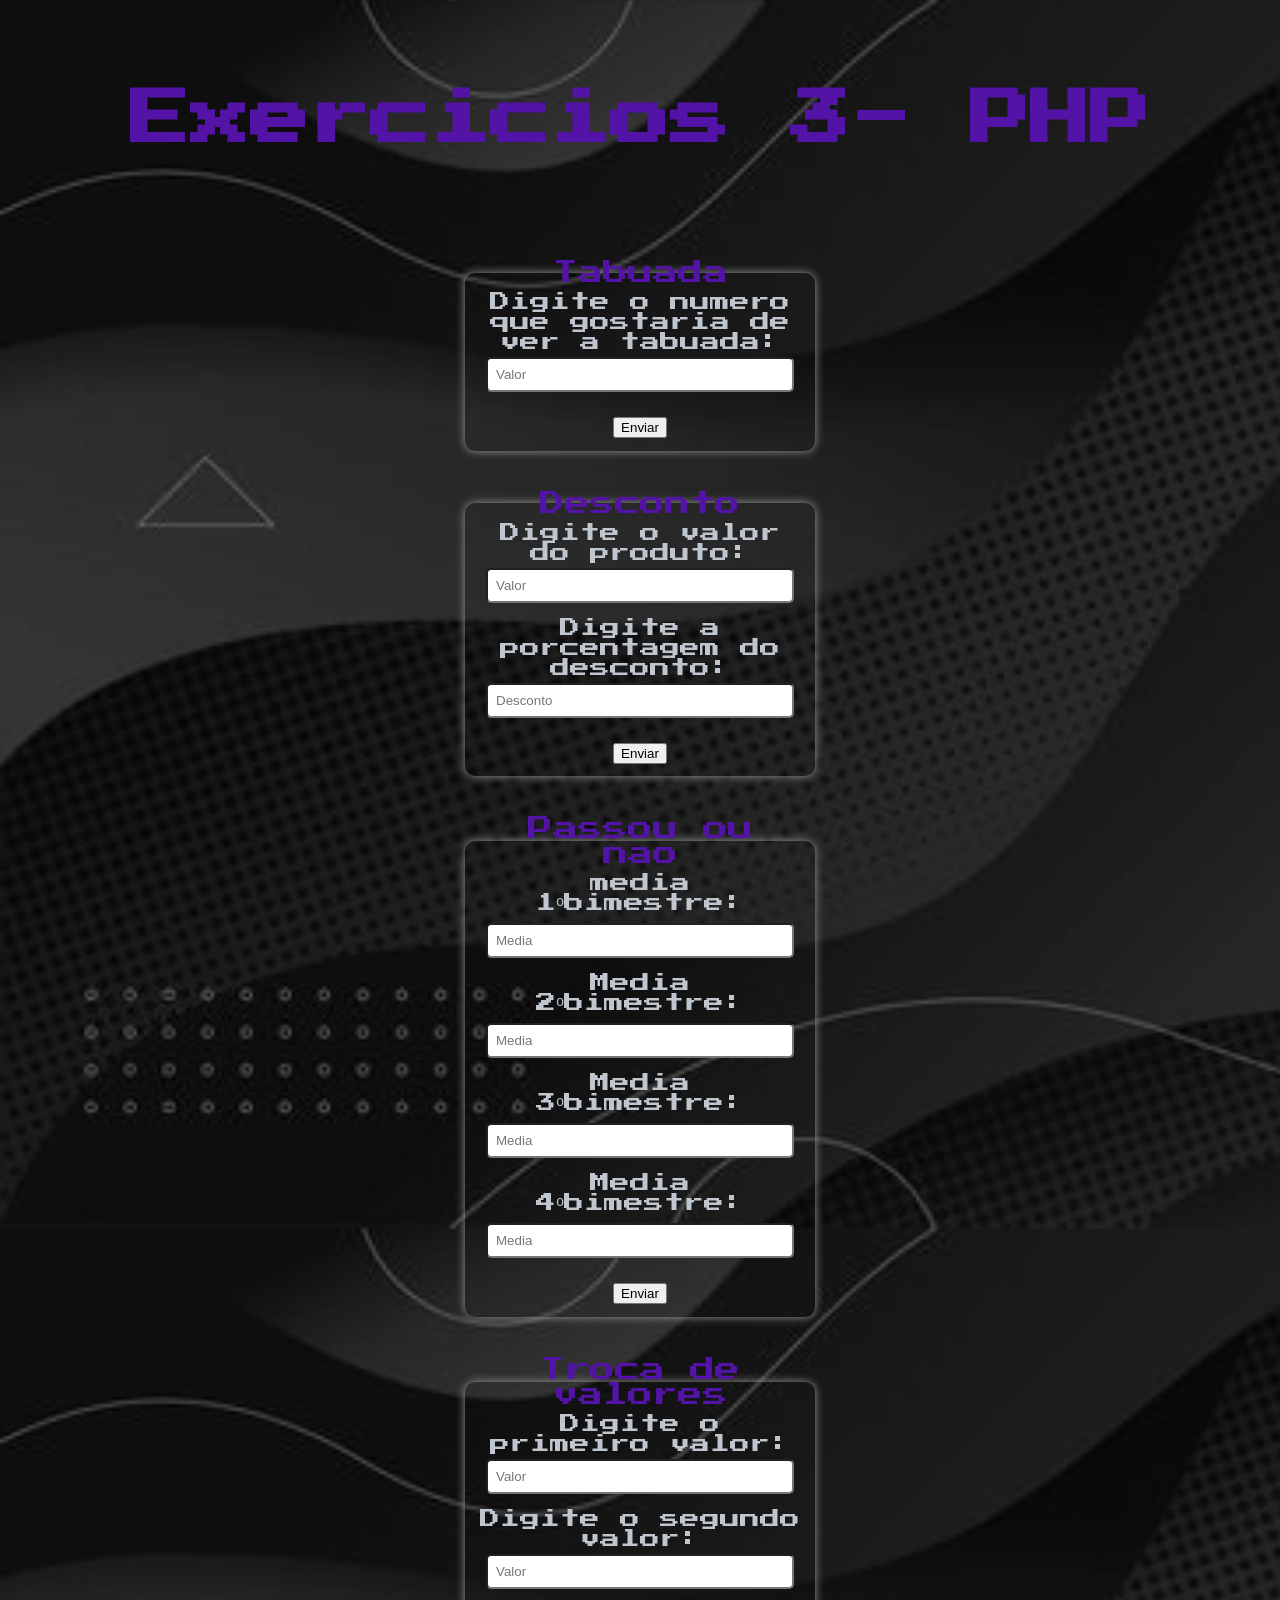
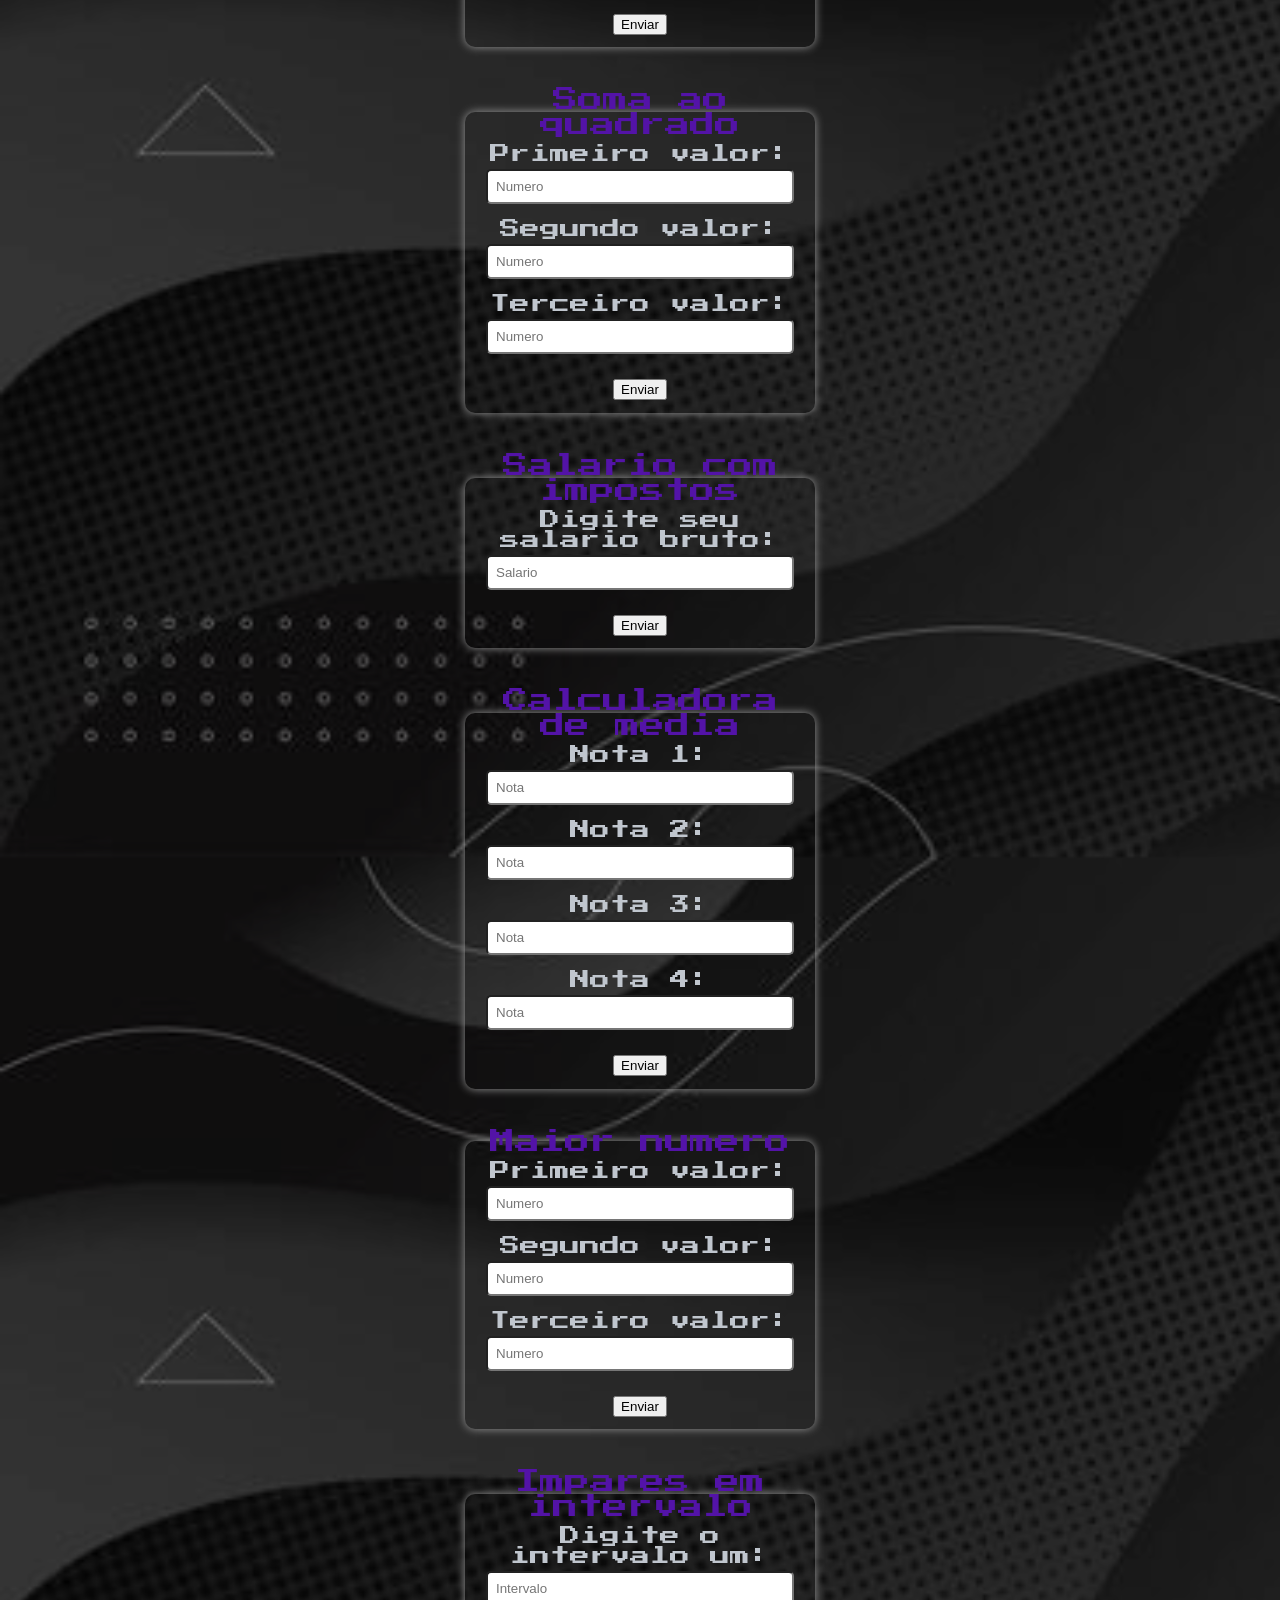
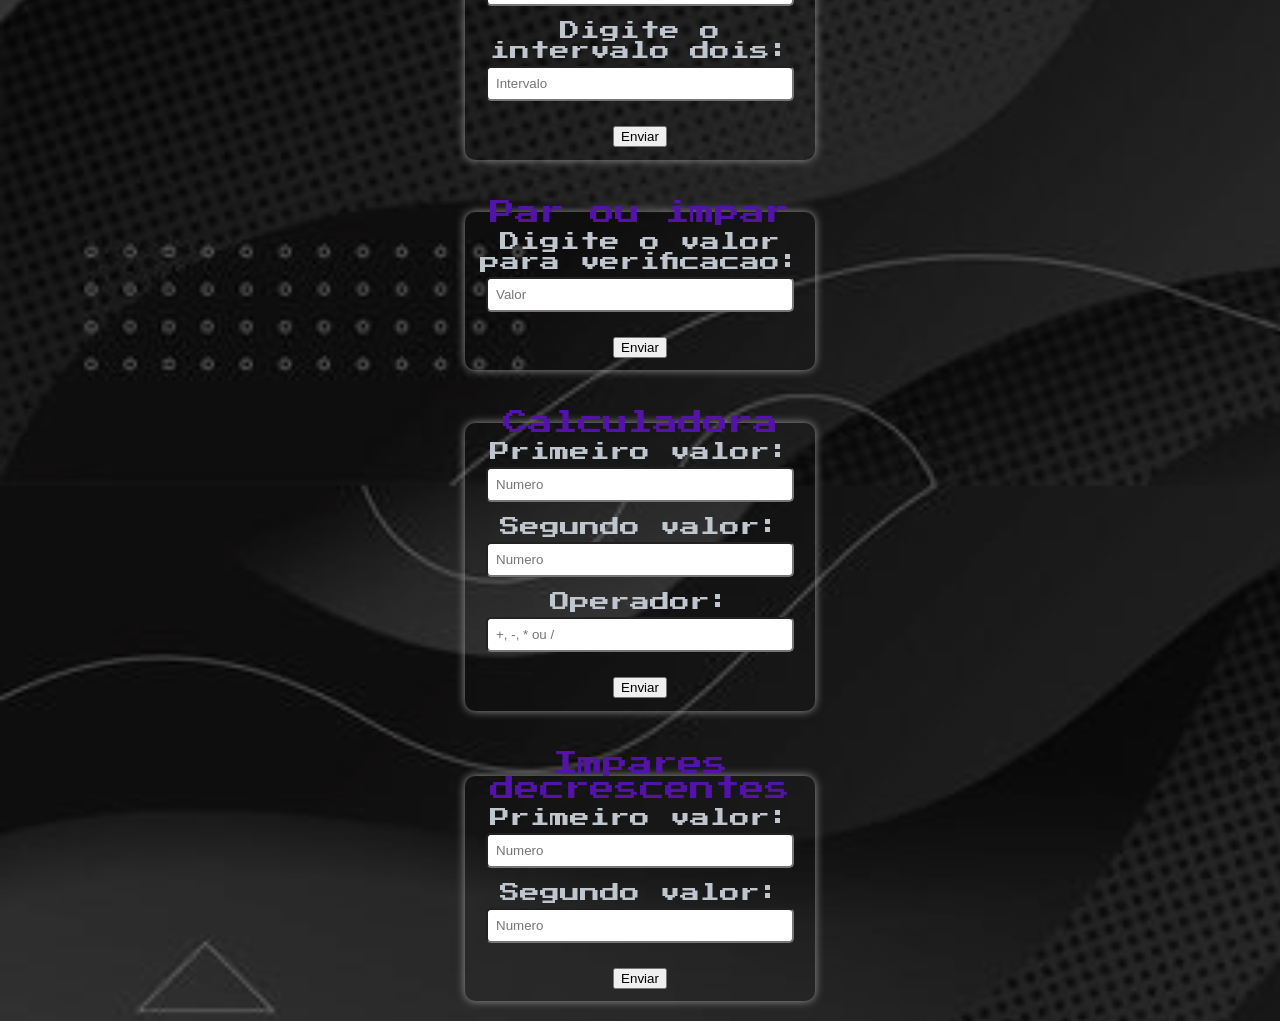
<file: PW II (Programação Web 2)/Atividade Avaliativa 3/index.html>
<!DOCTYPE html>
<html lang="pt-br">
<head>
    <meta charset="UTF-8">
    <meta name="viewport" content="width=device-width, initial-scale=1.0">
    <link rel="stylesheet" href="style.css">
    <title>Exercicios 3</title>
</head>
<body>
<div class="titulo">
    <h1>Exercicios 3- PHP</h1>
</div>

<div class="form">
    <fieldset>
        <legend>Tabuada</legend>
        <form action="processa.php" method="post">
            <label for="tabuada">Digite o numero que gostaria de ver a tabuada:</label> <br>
            <input id="tabuada" type="text" placeholder="Valor" name="tabuada">

            <div class="btn">
                <button type="submit" name="tabuadaBtn" value="tabuadaBtn">Enviar</button>
            </div>
        </form>
    </fieldset>
</div>

<div class="form">
    <fieldset>
        <legend>Desconto</legend>
        <form action="processa.php" method="post">
            <label for="valor">Digite o valor do produto:</label> <br>
            <input id="valor" type="text" placeholder="Valor" name="valor"><br>

            <label for="desconto">Digite a porcentagem do desconto:</label> <br>
            <input id="desconto" type="text" placeholder="Desconto" name="desconto">
            <div class="btn">
                <button type="submit" name="descontoBtn" value="descontoBtn">Enviar</button>
            </div>
        </form>
    </fieldset>
</div>

<div class="form">
    <fieldset>
        <legend>Passou ou nao</legend>
        <form action="processa.php" method="post">
            <label for="bimUm">media 1⁰bimestre:</label> <br>
            <input id="bimUm" type="text" placeholder="Media" name="bimUm"><br>

            <label for="bimDois">Media 2⁰bimestre:</label> <br>
            <input id="bimDois" type="text" placeholder="Media" name="bimDois"><br>

            <label for="bimTres">Media 3⁰bimestre:</label> <br>
            <input id="bimTres" type="text" placeholder="Media" name="bimTres"><br>

            <label for="bimQuatro">Media 4⁰bimestre:</label> <br>
            <input id="bimQuatro" type="text" placeholder="Media" name="bimQuatro">
            <div class="btn">
                <button type="submit" name="passouBtn" value="passsouBtn">Enviar</button>
            </div>
        </form>
    </fieldset>
</div>

<div class="form">
    <fieldset>
        <legend>Troca de valores</legend>
        <form action="processa.php" method="post">
            <label for="valorUm">Digite o primeiro valor:</label> <br>
            <input id="valorUm" type="text" placeholder="Valor" name="valorUm"><br>

            <label for="valorDois">Digite o segundo valor:</label> <br>
            <input id="valorDois" type="text" placeholder="Valor" name="valorDois">
            <div class="btn">
                <button type="submit" name="trocaValBtn" value="trocaValBtn">Enviar</button>
            </div>
        </form>
    </fieldset>
</div>

<div class="form">
    <fieldset>
        <legend>Soma ao quadrado</legend>
        <form action="processa.php" method="post">
            <label for="num">Primeiro valor:</label> <br>
            <input id="num" type="text" placeholder="Numero" name="num"><br>

            <label for="numDois">Segundo valor:</label> <br>
            <input id="numDois" type="text" placeholder="Numero" name="numDois"><br>

            <label for="numTres">Terceiro valor:</label> <br>
            <input id="numTres" type="text" placeholder="Numero" name="numTres">
            <div class="btn">
                <button type="submit" name="quadradoBtn" value="quadradoBtn">Enviar</button>
            </div>
        </form>
    </fieldset>
</div>

<div class="form">
    <fieldset>
        <legend>Salario com impostos</legend>
        <form action="processa.php" method="post">
            <label for="salario">Digite seu salario bruto:</label> <br>
            <input id="salario" type="text" placeholder="Salario" name="salario">

            <div class="btn">
                <button type="submit" name="salarioBtn" value="salarioBtn">Enviar</button>
            </div>
        </form>
    </fieldset>
</div>

<div class="form">
    <fieldset>
        <legend>Calculadora de media</legend>
        <form action="processa.php" method="post">
            <label for="notaUm">Nota 1:</label> <br>
            <input id="notaUm" type="text" placeholder="Nota" name="notaUm"><br>

            <label for="notaDois">Nota 2:</label> <br>
            <input id="notaDois" type="text" placeholder="Nota" name="notaDois"><br>

            <label for="notaTres">Nota 3:</label> <br>
            <input id="notaTres" type="text" placeholder="Nota" name="notaTres"><br>

            <label for="notaQuatro">Nota 4:</label> <br>
            <input id="notaQuatro" type="text" placeholder="Nota" name="notaQuatro">
            <div class="btn">
                <button type="submit" name="notaBtn" value="notaBtn">Enviar</button>
            </div>
        </form>
    </fieldset>
</div>

<div class="form">
    <fieldset>
        <legend>Maior numero</legend>
        <form action="processa.php" method="post">
            <label for="numCompUm">Primeiro valor:</label> <br>
            <input id="numCompUm" type="text" placeholder="Numero" name="numCompUm"><br>

            <label for="numCompDois">Segundo valor:</label> <br>
            <input id="numCompDois" type="text" placeholder="Numero" name="numCompDois"><br>

            <label for="numCompTres">Terceiro valor:</label> <br>
            <input id="numCompTres" type="text" placeholder="Numero" name="numCompTres">
            <div class="btn">
                <button type="submit" name="compBtn" value="compBtn">Enviar</button>
            </div>
        </form>
    </fieldset>
</div>


<div class="form">
    <fieldset>
        <legend>Impares em intervalo</legend>
        <form action="processa.php" method="post">
            <label for="intervaloUm">Digite o intervalo um:</label> <br>
            <input id="intervaloUm" type="text" placeholder="Intervalo" name="intervaloUm"><br>

            <label for="intervaloDois">Digite o intervalo dois:</label> <br>
            <input id="intervaloDois" type="text" placeholder="Intervalo" name="intervaloDois">
            <div class="btn">
                <button type="submit" name="intervaloBtn" value="intervaloBtn">Enviar</button>
            </div>
        </form>
    </fieldset>
</div>

<div class="form">
    <fieldset>
        <legend>Par ou impar</legend>
        <form action="processa.php" method="post">
            <label for="parImpar">Digite o valor para verificacao:</label> <br>
            <input id="parImpar" type="text" placeholder="Valor" name="parImpar">

            <div class="btn">
                <button type="submit" name="parImparBtn" value="parImparBtn">Enviar</button>
            </div>
        </form>
    </fieldset>
</div>

<div class="form">
    <fieldset>
        <legend>Calculadora</legend>
        <form action="processa.php" method="post">
            <label for="valUm">Primeiro valor:</label> <br>
            <input id="valUm" type="text" placeholder="Numero" name="ValUm"><br>

            <label for="valDois">Segundo valor:</label> <br>
            <input id="valDois" type="text" placeholder="Numero" name="valUm"><br>

            <label for="operador">Operador:</label> <br>
            <input id="operador" type="text" placeholder="+, -, * ou /" name="operador">
            <div class="btn">
                <button type="submit" name="calculadoraBtn" value="calculadoraBtn">Enviar</button>
            </div>
        </form>
    </fieldset>
</div>

<div class="form">
    <fieldset>
        <legend>Impares decrescentes</legend>
        <form action="processa.php" method="post">
            <label for="InterUm">Primeiro valor:</label> <br>
            <input id="InterUm" type="text" placeholder="Numero" name="InterUm"><br>

            <label for="InterDois">Segundo valor:</label> <br>
            <input id="InterDois" type="text" placeholder="Numero" name="InterDois"><br>

            <div class="btn">
                <button type="submit" name="interBtn" value="interBtn">Enviar</button>
            </div>
        </form>
    </fieldset>
</div>

</body>
</html>
</file>
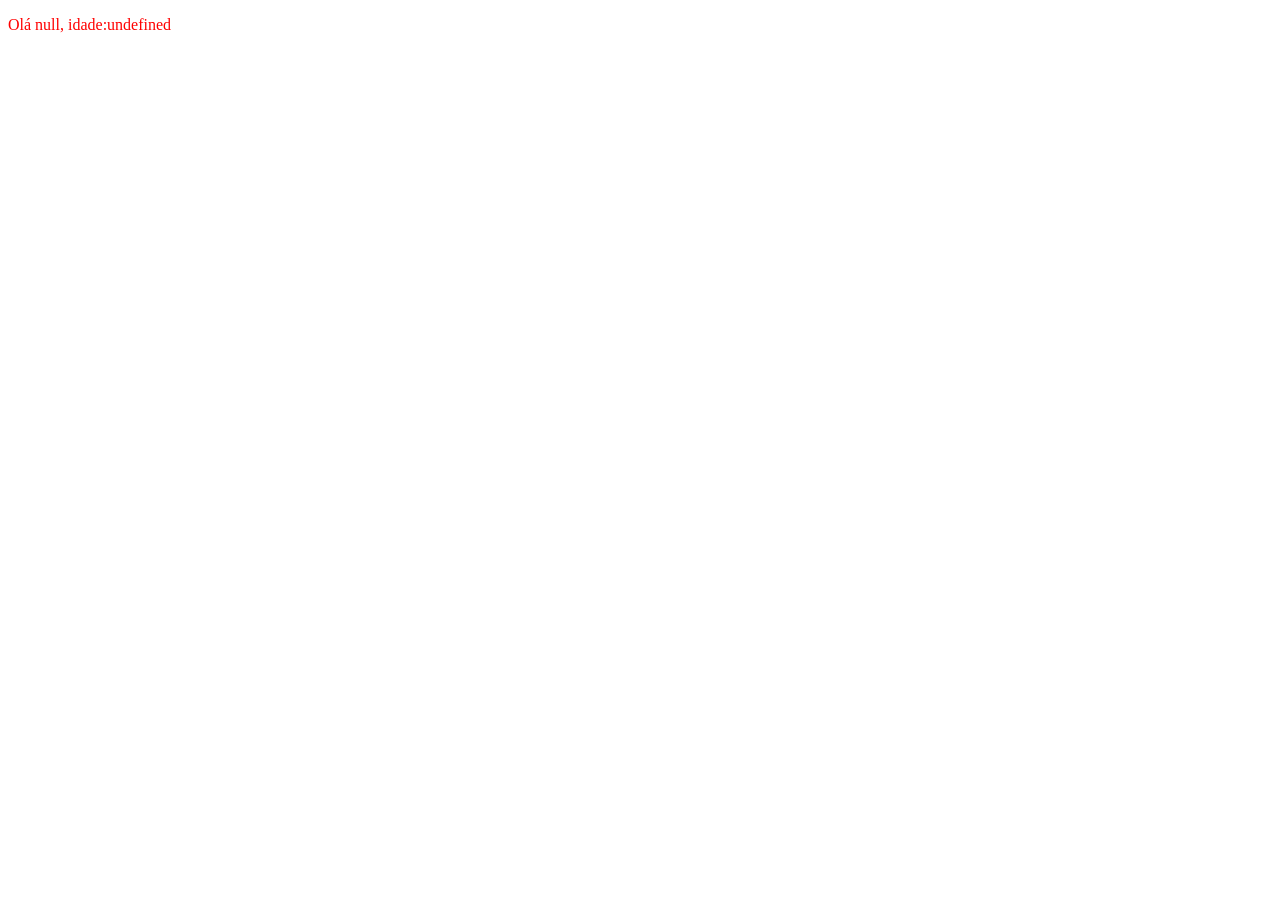
<file: PW II (Programação Web 2)/Aula2-JS/index.HTML>
<!DOCTYPE html>
<html lang="en">
<head>
    <meta charset="UTF-8">
    <meta name="viewport" content="width=device-width, initial-scale=1.0">
    <title>JS-Aula wow</title>
</head>
<body>
    <script>
        var nome
        var idade

        nome=prompt("Digite seu nome:")
        confirm("Tem certeza?")
        document.write("<p style = 'color:#F00'>Olá  " + nome + ", idade:" +idade+ "</p>")
    

        console.log("Nome")
        alert("Olá"+ nome + ", " +idade + "anos");
    </script>
</body>
</html>
</file>
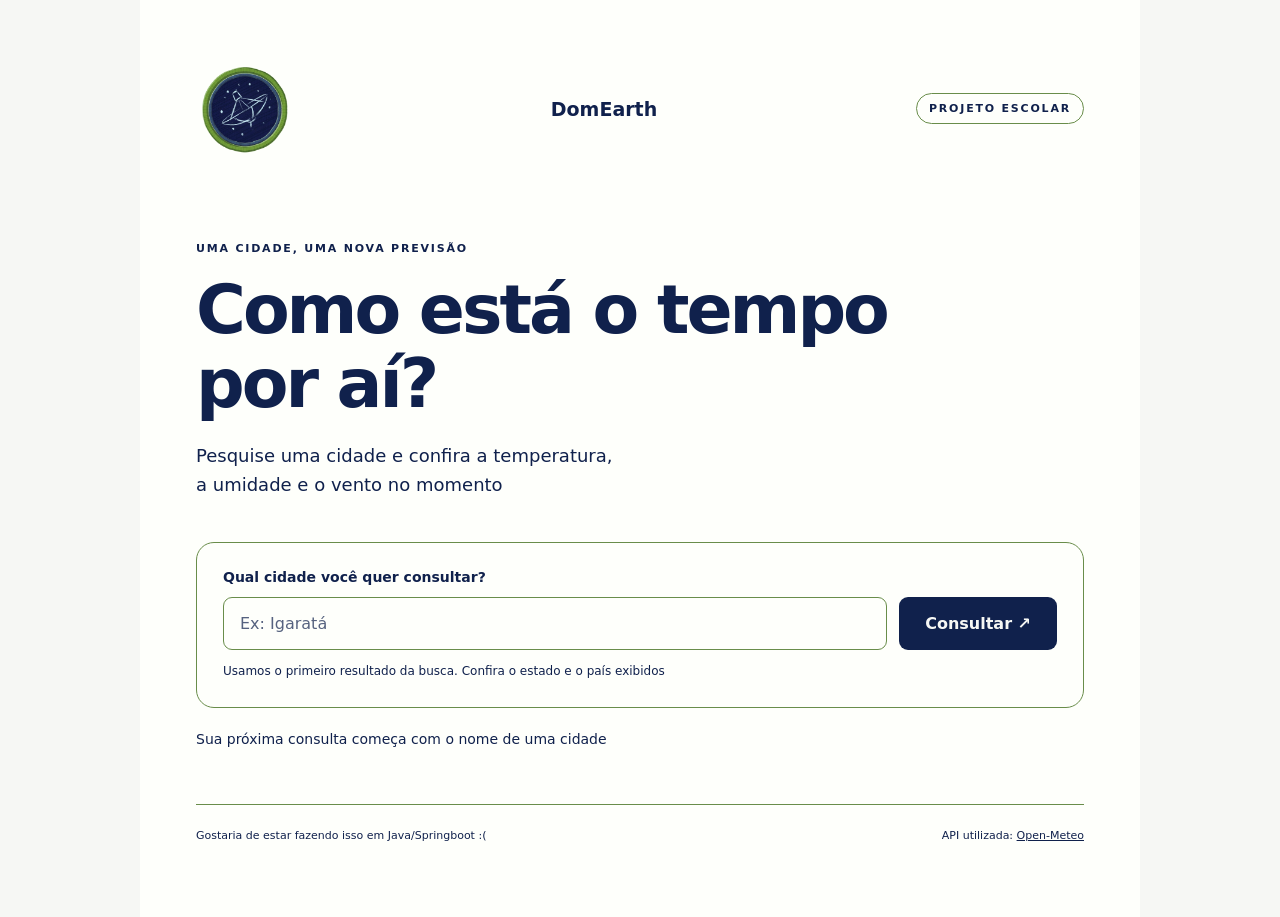
<file: 2M-Tec-DS/PW II (Programação Web 2)/Atividades Avaliativas/Atividade Avaliativa 6 - Consumindo API/index.html>
<!doctype html>
<html lang="pt-BR">
<head>
  <meta charset="utf-8">
  <meta name="viewport" content="width=device-width, initial-scale=1">
  <meta name="description" content="Consulte o tempo na sua cidade. Projeto escolar com PHP e Open-Meteo.">
  <title>DomEarth-Previsão do tempo</title>
  <link rel="stylesheet" href="style.css">
  <link rel="icon" type="image/x-icon" href="img/logo.png">
</head>
<body>
  <main>
    <!---------  --------->
    <header>
      <img class="header_logo" src="./img/logo.png" alt="">
      <a class="marca" href="">DomEarth</a>
      <span class="selo">PROJETO ESCOLAR</span>
    </header>
    <!---------  --------->
    <section class="intro">
      <p class="etiqueta">UMA CIDADE, UMA NOVA PREVISÃO</p>
      <h1>Como está o tempo<br>por aí?</h1>
      <p>Pesquise uma cidade e confira a temperatura,<br> a umidade e o vento no momento</p>
    </section>
    <!---------  --------->
    <section class="pesquisa">
      <form id="formulario" action="api.php" method="get">
        <label for="cidade">Qual cidade você quer consultar?</label>
        <div class="linha">
          <input id="cidade" name="cidade" type="search" placeholder="Ex: Igaratá">
          <button id="consultar" type="submit">Consultar ↗</button>
        </div>
        <p class="dica">Usamos o primeiro resultado da busca. Confira o estado e o país exibidos</p>
      </form>
    </section>
    <!---------  --------->
    <p id="status">Sua próxima consulta começa com o nome de uma cidade</p>
    <section id="resultado" aria-label="Resultado da consulta" hidden>
      <div class="atual">
        <div>
        <p class="etiqueta">TEMPO AGORA</p>
        <h2 id="local"></h2>
        <p id="horario" class="dica"></p>
      </div>
      <div class="temperatura">
        <span id="temperatura"></span>
        <span class="unidade"> °C</span>
      </div>
      <div class="medidas">
        <p>Umidade <strong id="umidade"></strong></p>
        <p>Vento <strong id="vento"></strong></p>
      </div>
    </div>
    </section>
    <!---------  --------->
    <footer>
      <span>Gostaria de estar fazendo isso em Java/Springboot :(</span>
      <span>API utilizada:
        <a href="https://open-meteo.com/" target="_blank" >Open-Meteo</a>
      </span>
    </footer>
    </main>

      <script src="script.js" defer></script>
</body>
</html>
</file>
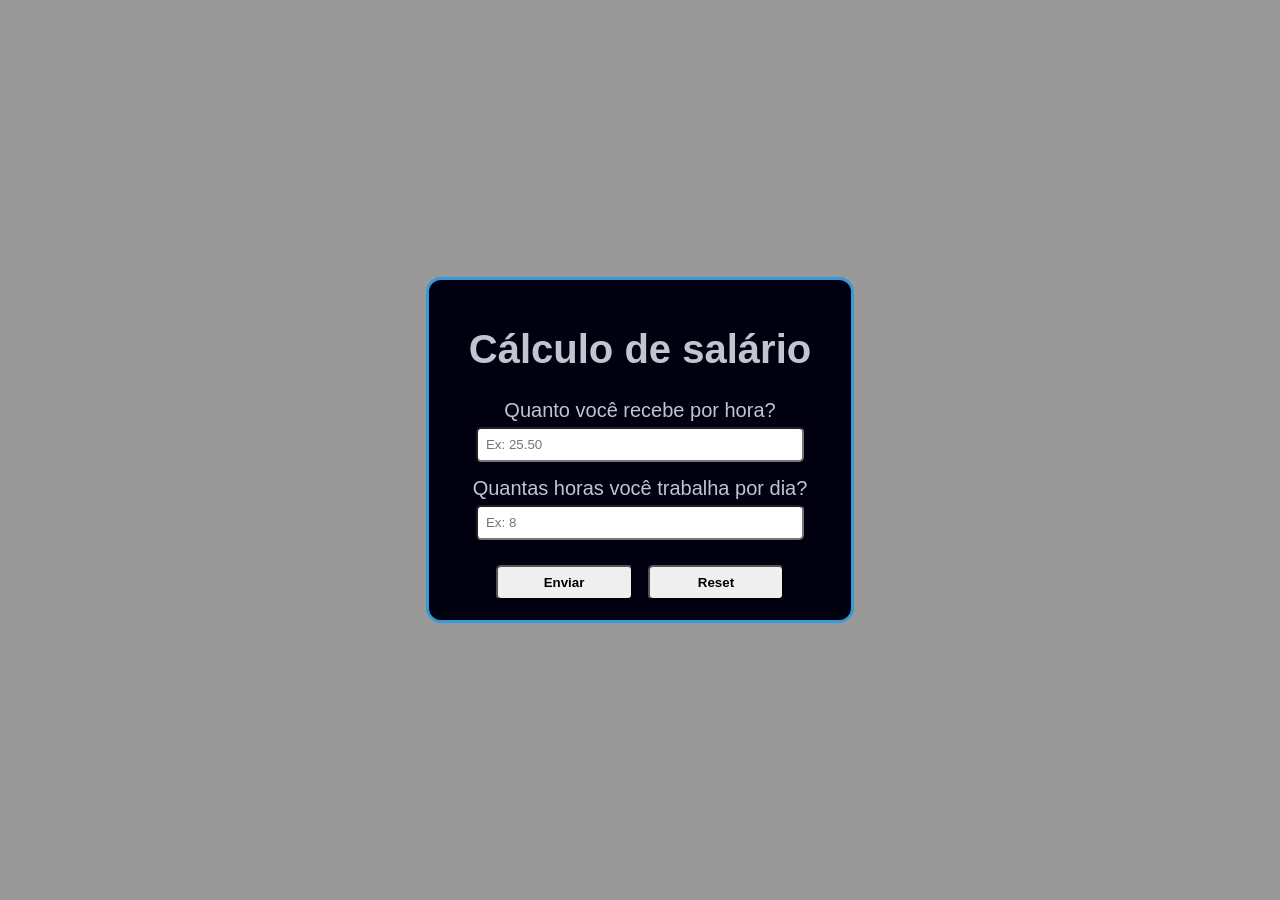
<file: PW II (Programação Web 2)/Atividade Avaliativa 2/FormularioAtividade.html>
<!DOCTYPE html>
<html lang="pt-br">
<head>
    <meta charset="UTF-8">
    <meta name="viewport" content="width=device-width, initial-scale=1.0">
    <title>Calculo de salário</title>
    <style>
        body {
            position: relative;
            background: linear-gradient(rgba(0,0,0,0.4), rgba(0,0,0,0.4));
            height: 100vh;           
            display: flex;           
            justify-content: center; 
            align-items: center;     
            margin: 0;
        }
        
        .texto {
            color: #c0c6ce;
            font-size: 20px;
            font-family: "Playpen Sans", sans-serif;
            background: #010011;
            border-radius: 15px;
            border: solid rgb(54, 154, 216);
            padding: 20px 40px;
            text-align: center;
        }

        .input input {
            margin: 5px 0 15px 0;
            padding: 8px;
            width: 90%;
            border-radius: 5px;
        }

        .submit {
            display: flex;
            justify-content: center;
            gap: 15px;
            width: 100%;
            margin-top: 10px;
        }

        .submit input {
            text-align: center;
            padding: 8px 0;
            width: 40%;
            cursor: pointer;
            border-radius: 5px;
            font-weight: bold;
        }
    </style>
</head>
<body>
    <div class="texto">
         <h1>Cálculo de salário</h1>
         <form action="FormularioAtividade.php" method="post">
            <div class="input">
                <label for="salario">Quanto você recebe por hora?</label> <br>
                <input type="text" name="salario" id="salario" placeholder="Ex: 25.50"><br>
                
                <label for="horas">Quantas horas você trabalha por dia?</label> <br>
                <input type="text" name="horas" id="horas" placeholder="Ex: 8">
            </div>
                
            <div class="submit">
                <input type="submit" value="Enviar">
                <input type="reset" value="Reset">
            </div>
        </form>
    </div>
</body>
</html>
</file>
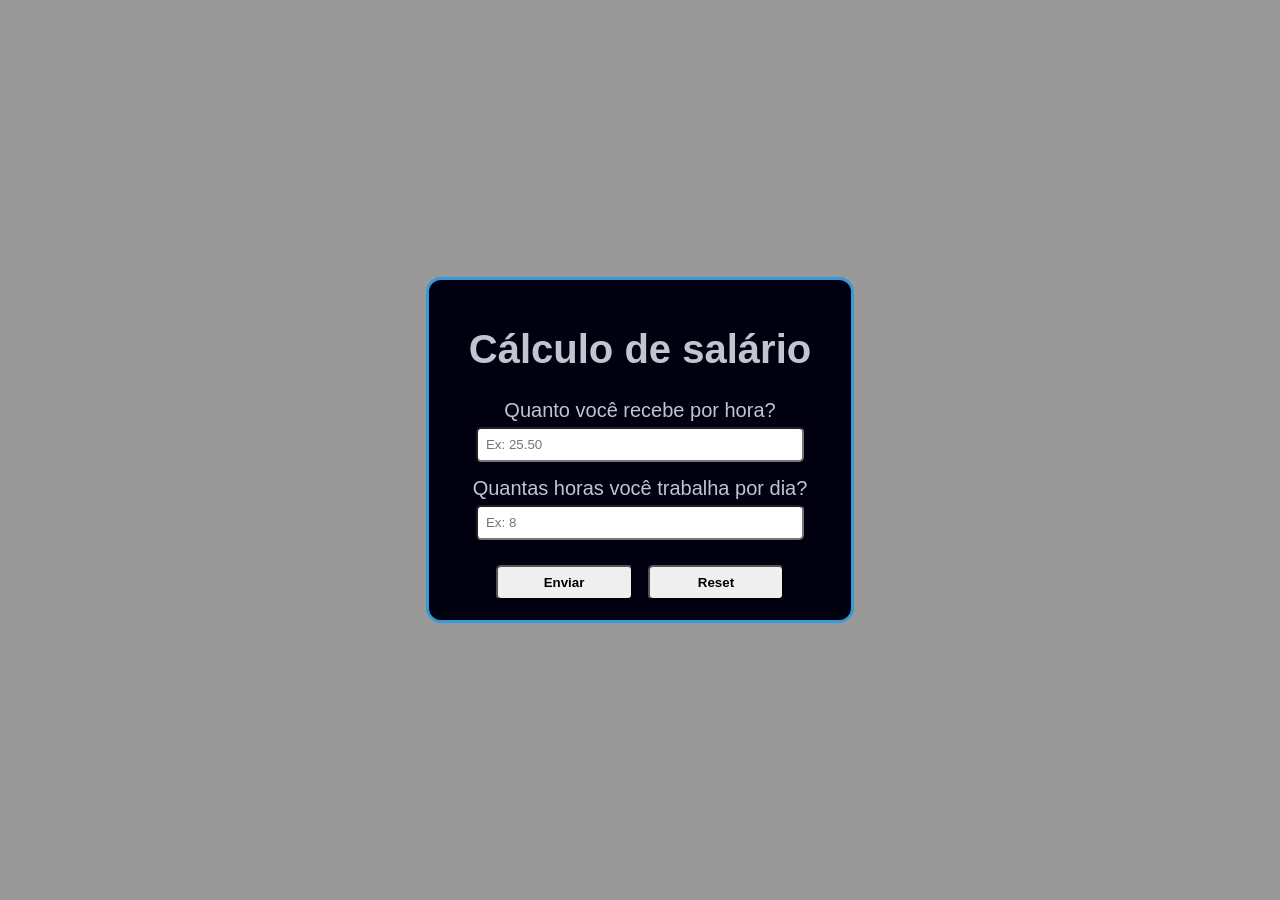
<file: 2M-Tec-DS/PW II (Programação Web 2)/Atividades Avaliativas/Atividade Avaliativa 2 - Formulario/FormularioAtividade.html>
<!DOCTYPE html>
<html lang="pt-br">
<head>
    <meta charset="UTF-8">
    <meta name="viewport" content="width=device-width, initial-scale=1.0">
    <title>Calculo de salário</title>
    <style>
        body {
            position: relative;
            background: linear-gradient(rgba(0,0,0,0.4), rgba(0,0,0,0.4));
            height: 100vh;
            display: flex;
            justify-content: center;
            align-items: center;
            margin: 0;
        }

        .texto {
            color: #c0c6ce;
            font-size: 20px;
            font-family: "Playpen Sans", sans-serif;
            background: #010011;
            border-radius: 15px;
            border: solid rgb(54, 154, 216);
            padding: 20px 40px;
            text-align: center;
        }

        .input input {
            margin: 5px 0 15px 0;
            padding: 8px;
            width: 90%;
            border-radius: 5px;
        }

        .submit {
            display: flex;
            justify-content: center;
            gap: 15px;
            width: 100%;
            margin-top: 10px;
        }

        .submit input {
            text-align: center;
            padding: 8px 0;
            width: 40%;
            cursor: pointer;
            border-radius: 5px;
            font-weight: bold;
        }
    </style>
</head>
<body>
    <div class="texto">
         <h1>Cálculo de salário</h1>
         <form action="FormularioAtividade.php" method="post">
            <div class="input">
                <label for="salario">Quanto você recebe por hora?</label> <br>
                <input type="text" name="salario" id="salario" placeholder="Ex: 25.50"><br>
                
                <label for="horas">Quantas horas você trabalha por dia?</label> <br>
                <input type="text" name="horas" id="horas" placeholder="Ex: 8">
            </div>
                
            <div class="submit">
                <input type="submit" value="Enviar">
                <input type="reset" value="Reset">
            </div>
        </form>
    </div>
</body>
</html>
</file>
<file: PW II (Programação Web 2)/Atividade Avaliativa 3/style.css>
@import url('https://fonts.googleapis.com/css2?family=Press+Start+2P&display=swap');
 
body {
    position: relative;
    background:
            linear-gradient(rgba(0,0,0,0.4), rgba(0,0,0,0.4)),
            url(img/background.png);
    background-size: 120rem;
    height: 100vh;                 
    justify-content: center; 
    align-items: center;     
    margin: 0;
}
fieldset{
    border: 1px;    
    box-shadow: 0 0 10px #999;
    border-radius: 10px ;
    width: 20rem;
}
legend{
    font-size: 25px;
    color: #5313a7;
}
p{
    color: #c0c6ce;
    font-family: "Press Start 2P", system-ui;
    display: flex;
    justify-content: center;
}
.titulo, h3{
    display: flex;
    color: #5313a7;
    justify-content: center;
    margin: 50px;
    font-size: 30px;
    font-family: "Press Start 2P", system-ui;
}
.res{  
    border: 1px solid;
    border-color: #999;
}

.form{
    display: flex;
    justify-content: center;
    color: #c0c6ce;
    font-size: 20px;
    font-family: "Press Start 2P", system-ui;
    border-radius: 15px;
    padding: 20px 40px;
    text-align: center;
}

.form input {
    margin: 5px 0 15px 0;
    padding: 8px;
    width: 90%;
    border-radius: 5px;
}

.btn {
    display: flex;
    justify-content: center;
    gap: 15px;
    width: 100%;
    margin-top: 10px;
}
</file>
<file: 2M-Tec-DS/PW II (Programação Web 2)/Atividades Avaliativas/Atividade Avaliativa 6 - Consumindo API/style.css>
:root { /* Configurações gerais e variáveis de cor reutilizadas com var(). */
    font-family:system-ui,-apple-system,BlinkMacSystemFont,"Segoe UI",sans-serif; /* Define a sequência de fontes; o navegador usa a primeira disponível. */
    --principal-color:#10214C; /* Variável com a cor principal dos textos e botões. */
    --secundaria-color:#a2cfe7; /* Variável com a cor secundária usada nos destaques. */
    --terciaria-color:#698D4A; /* Variável com o verde usado em bordas e detalhes. */
    --fundo-elementos:#fefffb; /* Variável com a cor de fundo dos elementos. */
    --fundo-color:#f6f7f4; /* Variável com a cor de fundo da página. */
    color:var(--principal-color); /* Define a cor do texto; var() lê uma variável e inherit herda a cor do elemento pai. */
    font-synthesis:none; /* Impede a criação artificial de negrito ou itálico quando a fonte não oferece essas variações. */
}

* { /* Aplica a regra a todos os elementos. */
    box-sizing:border-box; /* Inclui borda e preenchimento no cálculo da largura e da altura. */
}

body { /* Corpo da página. */
    background:var(--fundo-color); /* Define o fundo do elemento usando a cor indicada. */
    margin:0; /* Define o espaço externo; auto centraliza horizontalmente um bloco com largura limitada. */
}

main { /* Área principal que reúne o conteúdo. */
    background-color: var(--fundo-elementos); /* Define a cor de fundo. */
    max-width:1000px; /* Limita a largura para o conteúdo não se espalhar demais em telas grandes. */
    margin:auto; /* Define o espaço externo; auto centraliza horizontalmente um bloco com largura limitada. */
    padding:50px 56px; /* Define o espaço interno; dois valores representam vertical e horizontal. */
}

header { /* Cabeçalho com logo, nome e selo. */
    position:sticky; /* sticky mantém o elemento no fluxo e o prende ao limite definido por top durante a rolagem. */
    background:var(--fundo-elementos); /* Define o fundo do elemento usando a cor indicada. */
    top:0; /* Define o limite superior usado pelo posicionamento sticky. */
    z-index:2; /* Controla a ordem de sobreposição do elemento posicionado. */
    padding:12px 0; /* Define o espaço interno; dois valores representam vertical e horizontal. */
    display:flex; /* Escolhe o layout: flex alinha itens, grid cria uma grade, block cria um bloco e none oculta. */
    align-items:center; /* Alinha os itens no eixo transversal do contêiner flex. */
    justify-content:space-between; /* Distribui os itens no eixo principal; space-between deixa espaço entre eles. */
    gap:20px; /* Define o espaço entre itens de um layout flex ou grid. */
}

h1 { /* Título principal da página. */
    font-size:clamp(40px,7vw,68px); /* Define o tamanho da fonte; clamp limita um tamanho variável entre um mínimo e um máximo. */
    letter-spacing:-3px; /* Ajusta a distância entre as letras; valores negativos as aproximam. */
    line-height:1.08; /* Define a altura das linhas de texto. */
    margin:18px 0 22px; /* Define o espaço externo; auto centraliza horizontalmente um bloco com largura limitada. */
    font-weight:650; /* Define o peso da fonte; valores maiores deixam o texto mais encorpado. */
}

h2 { /* Título com o nome da cidade. */
    font-size:25px; /* Define o tamanho da fonte; clamp limita um tamanho variável entre um mínimo e um máximo. */
    margin:10px 0; /* Define o espaço externo; auto centraliza horizontalmente um bloco com largura limitada. */
    letter-spacing:-.5px; /* Ajusta a distância entre as letras; valores negativos as aproximam. */
}

h3 { /* Títulos de terceiro nível, se existirem no HTML. */
    font-size:16px; /* Define o tamanho da fonte; clamp limita um tamanho variável entre um mínimo e um máximo. */
    margin-top:27px; /* Define o espaço externo acima do elemento. */
}

label { /* Rótulo do campo de pesquisa. */
    display:block; /* Escolhe o layout: flex alinha itens, grid cria uma grade, block cria um bloco e none oculta. */
    font-weight:650; /* Define o peso da fonte; valores maiores deixam o texto mais encorpado. */
    font-size:14px; /* Define o tamanho da fonte; clamp limita um tamanho variável entre um mínimo e um máximo. */
    margin-bottom:12px; /* Define o espaço externo abaixo do elemento. */
}

input { /* Campo em que o usuário digita a cidade. */
    min-width:0; /* Define a largura mínima; zero permite que o campo encolha dentro do flex. */
    flex:1; /* Permite que o item cresça e ocupe o espaço disponível no contêiner flex. */
    border:1px solid var(--terciaria-color); /* Define espessura, estilo e cor da borda. */
    border-radius:9px; /* Arredonda os cantos do elemento. */
    padding:16px; /* Define o espaço interno; dois valores representam vertical e horizontal. */
    font:inherit; /* Herdar a fonte faz o controle usar a tipografia do elemento pai. */
    background:var(--fundo-elementos); /* Define o fundo do elemento usando a cor indicada. */
    color:var(--principal-color); /* Define a cor do texto; var() lê uma variável e inherit herda a cor do elemento pai. */
}

input::placeholder { /* Texto de exemplo exibido quando o campo está vazio. */
    color:var(--principal-color); /* Define a cor do texto; var() lê uma variável e inherit herda a cor do elemento pai. */
    opacity:.7; /* Controla a opacidade: 1 é opaco e 0 é completamente transparente. */
}

button { /* Botão de consulta. */
    background:var(--principal-color); /* Define o fundo do elemento usando a cor indicada. */
    color:var(--fundo-color); /* Define a cor do texto; var() lê uma variável e inherit herda a cor do elemento pai. */
    border:0; /* Define espessura, estilo e cor da borda. */
    border-radius:9px; /* Arredonda os cantos do elemento. */
    padding:15px 26px; /* Define o espaço interno; dois valores representam vertical e horizontal. */
    font:inherit; /* Herdar a fonte faz o controle usar a tipografia do elemento pai. */
    font-weight:650; /* Define o peso da fonte; valores maiores deixam o texto mais encorpado. */
    cursor:pointer; /* Define o ponteiro: pointer indica ação e wait indica espera. */
}

button:hover { /* Aparência do botão quando o ponteiro está sobre ele. */
    transition: .5s ease-in-out; /* Suaviza a mudança de propriedades ao entrar neste estado; .5s corresponde a meio segundo. */
    color:var(--principal-color); /* Define a cor do texto; var() lê uma variável e inherit herda a cor do elemento pai. */
    background:var(--secundaria-color); /* Define o fundo do elemento usando a cor indicada. */
}

button:disabled { /* Aparência do botão desabilitado durante a consulta. */
    opacity:.65; /* Controla a opacidade: 1 é opaco e 0 é completamente transparente. */
    cursor:wait; /* Define o ponteiro: pointer indica ação e wait indica espera. */
}

input:focus-visible,button:focus-visible,a:focus-visible { /* Destaque do foco, especialmente ao navegar com o teclado. */
    outline:3px solid var(--terciaria-color); /* Desenha um contorno de foco sem ocupar espaço no layout. */
    outline-offset:3px; /* Afasta o contorno de foco da borda do elemento. */
}

footer { /* Rodapé da página. */
    margin-top:52px; /* Define o espaço externo acima do elemento. */
    padding:22px 0; /* Define o espaço interno; dois valores representam vertical e horizontal. */
    border-top:1px solid var(--terciaria-color); /* Define a borda superior. */
    display:flex; /* Escolhe o layout: flex alinha itens, grid cria uma grade, block cria um bloco e none oculta. */
    justify-content:space-between; /* Distribui os itens no eixo principal; space-between deixa espaço entre eles. */
    gap:20px; /* Define o espaço entre itens de um layout flex ou grid. */
    font-size:11px; /* Define o tamanho da fonte; clamp limita um tamanho variável entre um mínimo e um máximo. */
    color:var(--principal-color); /* Define a cor do texto; var() lê uma variável e inherit herda a cor do elemento pai. */
    line-height:1.7; /* Define a altura das linhas de texto. */
}

footer a { /* Links dentro do rodapé. */
    color:inherit; /* Define a cor do texto; var() lê uma variável e inherit herda a cor do elemento pai. */
}

.header_logo { /* Imagem do logotipo. */
    width: 6rem; /* Define a largura; rem é relativo ao tamanho da fonte do elemento raiz. */
}

.marca { /* Nome da marca no cabeçalho. */
    font-weight:750; /* Define o peso da fonte; valores maiores deixam o texto mais encorpado. */
    font-size:19px; /* Define o tamanho da fonte; clamp limita um tamanho variável entre um mínimo e um máximo. */
    color:inherit; /* Define a cor do texto; var() lê uma variável e inherit herda a cor do elemento pai. */
    text-decoration:none; /* Controla a decoração do texto; none remove o sublinhado do link. */
}

.marca span { /* Elementos span dentro da marca, caso existam. */
    font-size:30px; /* Define o tamanho da fonte; clamp limita um tamanho variável entre um mínimo e um máximo. */
    vertical-align:middle; /* Ajusta o alinhamento vertical de elementos em linha. */
    color:var(--terciaria-color); /* Define a cor do texto; var() lê uma variável e inherit herda a cor do elemento pai. */
}

.selo,.etiqueta { /* Estilos compartilhados pelo selo e pelas etiquetas. */
    font-size:11px; /* Define o tamanho da fonte; clamp limita um tamanho variável entre um mínimo e um máximo. */
    font-weight:750; /* Define o peso da fonte; valores maiores deixam o texto mais encorpado. */
    letter-spacing:1.8px; /* Ajusta a distância entre as letras; valores negativos as aproximam. */
}

.selo { /* Selo de projeto escolar. */
    border:1px solid var(--terciaria-color); /* Define espessura, estilo e cor da borda. */
    border-radius:30px; /* Arredonda os cantos do elemento. */
    padding:8px 12px; /* Define o espaço interno; dois valores representam vertical e horizontal. */
}

.intro { /* Seção de apresentação. */
    padding:64px 0 24px; /* Define o espaço interno; dois valores representam vertical e horizontal. */
}

.etiqueta { /* Pequenos textos de identificação. */
    color:var(--principal-color); /* Define a cor do texto; var() lê uma variável e inherit herda a cor do elemento pai. */
}

.intro>p:last-child { /* Último parágrafo que é filho direto da introdução. */
    font-size:18px; /* Define o tamanho da fonte; clamp limita um tamanho variável entre um mínimo e um máximo. */
    color:var(--principal-color); /* Define a cor do texto; var() lê uma variável e inherit herda a cor do elemento pai. */
    line-height:1.6; /* Define a altura das linhas de texto. */
}

.pesquisa { /* Caixa que contém o formulário. */
    background:var(--fundo-elementos); /* Define o fundo do elemento usando a cor indicada. */
    border:1px solid var(--terciaria-color); /* Define espessura, estilo e cor da borda. */
    border-radius:18px; /* Arredonda os cantos do elemento. */
    padding:26px; /* Define o espaço interno; dois valores representam vertical e horizontal. */
}

.linha { /* Grupo do campo e do botão. */
    display:flex; /* Escolhe o layout: flex alinha itens, grid cria uma grade, block cria um bloco e none oculta. */
    gap:12px; /* Define o espaço entre itens de um layout flex ou grid. */
}

.dica { /* Textos auxiliares e horário da consulta. */
    font-size:12px; /* Define o tamanho da fonte; clamp limita um tamanho variável entre um mínimo e um máximo. */
    line-height:1.6; /* Define a altura das linhas de texto. */
    color:var(--principal-color); /* Define a cor do texto; var() lê uma variável e inherit herda a cor do elemento pai. */
    margin-bottom:0; /* Define o espaço externo abaixo do elemento. */
}

#status { /* Mensagem de carregamento, sucesso ou erro. */
    font-size:14px; /* Define o tamanho da fonte; clamp limita um tamanho variável entre um mínimo e um máximo. */
    line-height:1.6; /* Define a altura das linhas de texto. */
    min-height:24px; /* Define a altura mínima para reservar espaço mesmo quando há pouco conteúdo. */
    margin:20px 0; /* Define o espaço externo; auto centraliza horizontalmente um bloco com largura limitada. */
}

.erro { /* Estilo aplicado pelo JavaScript em caso de falha. */
    border-left:4px solid var(--principal-color); /* Define a borda esquerda usada para destacar o erro. */
    color:var(--principal-color); /* Define a cor do texto; var() lê uma variável e inherit herda a cor do elemento pai. */
    background:var(--fundo-elementos); /* Define o fundo do elemento usando a cor indicada. */
    padding:14px; /* Define o espaço interno; dois valores representam vertical e horizontal. */
    border-radius:10px; /* Arredonda os cantos do elemento. */
}

.atual { /* Cartão com as condições atuais. */
    background:var(--fundo-elementos); /* Define o fundo do elemento usando a cor indicada. */
    border:1px solid var(--terciaria-color); /* Define espessura, estilo e cor da borda. */
    border-radius:18px; /* Arredonda os cantos do elemento. */
    padding:28px; /* Define o espaço interno; dois valores representam vertical e horizontal. */
    display:grid; /* Escolhe o layout: flex alinha itens, grid cria uma grade, block cria um bloco e none oculta. */
    grid-template-columns:1fr auto; /* Define as colunas da grade; 1fr ocupa espaço disponível e auto acompanha o conteúdo. */
    gap:18px; /* Define o espaço entre itens de um layout flex ou grid. */
}

.temperatura { /* Número da temperatura em destaque. */
    font-size:62px; /* Define o tamanho da fonte; clamp limita um tamanho variável entre um mínimo e um máximo. */
    font-weight:600; /* Define o peso da fonte; valores maiores deixam o texto mais encorpado. */
    letter-spacing:-3px; /* Ajusta a distância entre as letras; valores negativos as aproximam. */
    align-self:center; /* Alinha somente este item dentro de sua área de layout. */
}

.unidade { /* Unidade °C ao lado da temperatura. */
    font-size:26px; /* Define o tamanho da fonte; clamp limita um tamanho variável entre um mínimo e um máximo. */
    letter-spacing:0; /* Ajusta a distância entre as letras; valores negativos as aproximam. */
}

.medidas { /* Grupo com umidade e vento. */
    grid-column:1/-1; /* Define as colunas ocupadas; 1/-1 faz o item atravessar toda a grade. */
    display:flex; /* Escolhe o layout: flex alinha itens, grid cria uma grade, block cria um bloco e none oculta. */
    gap:32px; /* Define o espaço entre itens de um layout flex ou grid. */
    border-top:1px solid var(--terciaria-color); /* Define a borda superior. */
    font-size:14px; /* Define o tamanho da fonte; clamp limita um tamanho variável entre um mínimo e um máximo. */
}

.medidas strong { /* Valores em destaque dentro das medidas. */
    margin-left:10px; /* Define o espaço externo à esquerda. */
}

[hidden] { /* Elementos com o atributo hidden, como resultados antes da consulta. */
    display:none!important; /* Escolhe o layout: flex alinha itens, grid cria uma grade, block cria um bloco e none oculta. */
}

@media(max-width:600px) { /* Ajustes aplicados quando a largura da janela é de até 600 pixels. */
    main { /* Área principal que reúne o conteúdo. */
        padding:22px 20px; /* Define o espaço interno; dois valores representam vertical e horizontal. */
    }
    .selo { /* Selo de projeto escolar. */
        display:none; /* Escolhe o layout: flex alinha itens, grid cria uma grade, block cria um bloco e none oculta. */
    }
    .intro { /* Seção de apresentação. */
        padding-top:38px; /* Define o espaço interno acima do conteúdo. */
    }
    h1 { /* Título principal da página. */
        letter-spacing:-2px; /* Ajusta a distância entre as letras; valores negativos as aproximam. */
    }
    .linha { /* Grupo do campo e do botão. */
        flex-direction:column; /* Escolhe a direção do flex; column empilha os itens verticalmente. */
    }
    .pesquisa { /* Caixa que contém o formulário. */
        padding:20px; /* Define o espaço interno; dois valores representam vertical e horizontal. */
    }
    .atual { /* Cartão com as condições atuais. */
        grid-template-columns:1fr; /* Define as colunas da grade; 1fr ocupa espaço disponível e auto acompanha o conteúdo. */
        padding:22px; /* Define o espaço interno; dois valores representam vertical e horizontal. */
    }
    .temperatura { /* Número da temperatura em destaque. */
        font-size:58px; /* Define o tamanho da fonte; clamp limita um tamanho variável entre um mínimo e um máximo. */
    }
    .medidas { /* Grupo com umidade e vento. */
        gap:15px; /* Define o espaço entre itens de um layout flex ou grid. */
        flex-wrap:wrap; /* Permite que os itens do flex passem para outra linha quando faltar espaço. */
    }
    footer { /* Rodapé da página. */
        flex-direction:column; /* Escolhe a direção do flex; column empilha os itens verticalmente. */
        gap:8px; /* Define o espaço entre itens de um layout flex ou grid. */
    }
    .desktop { /* Trecho destinado a telas maiores. */
        display:none; /* Escolhe o layout: flex alinha itens, grid cria uma grade, block cria um bloco e none oculta. */
    }
}
</file>
